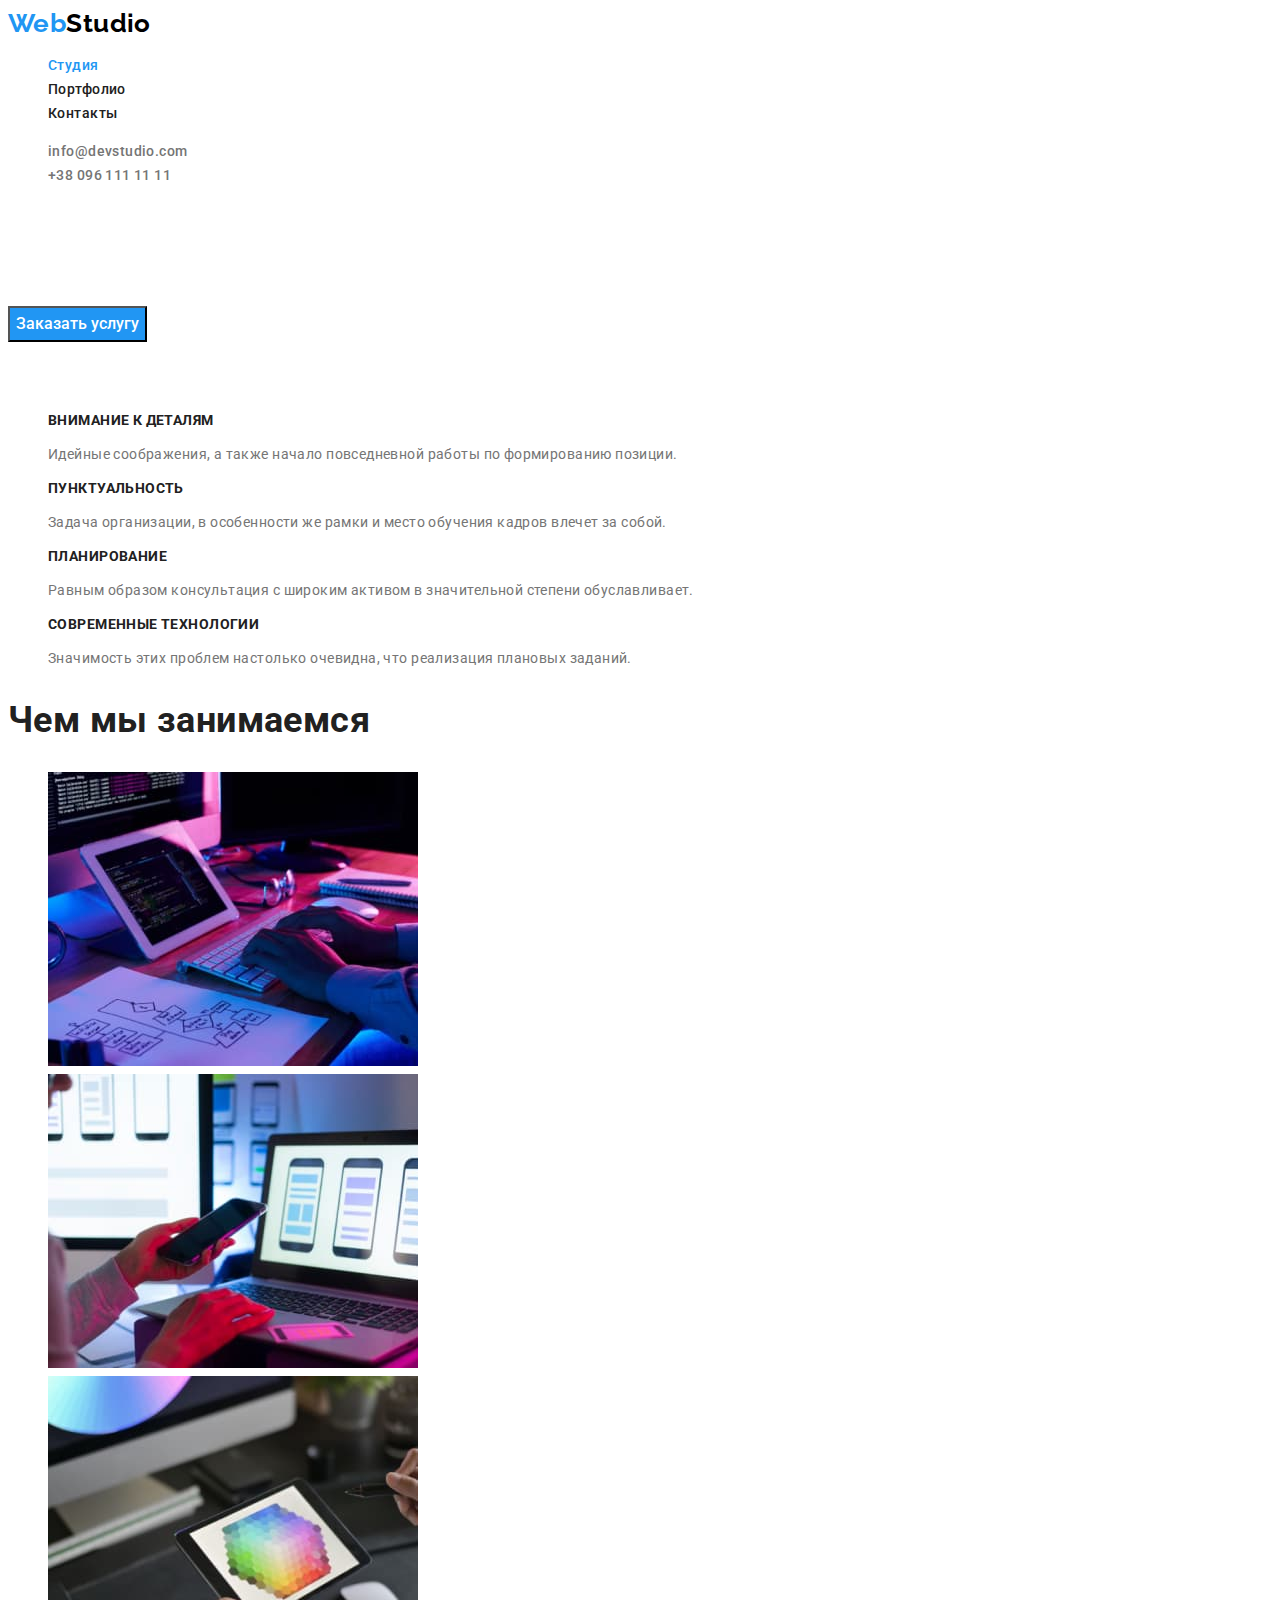
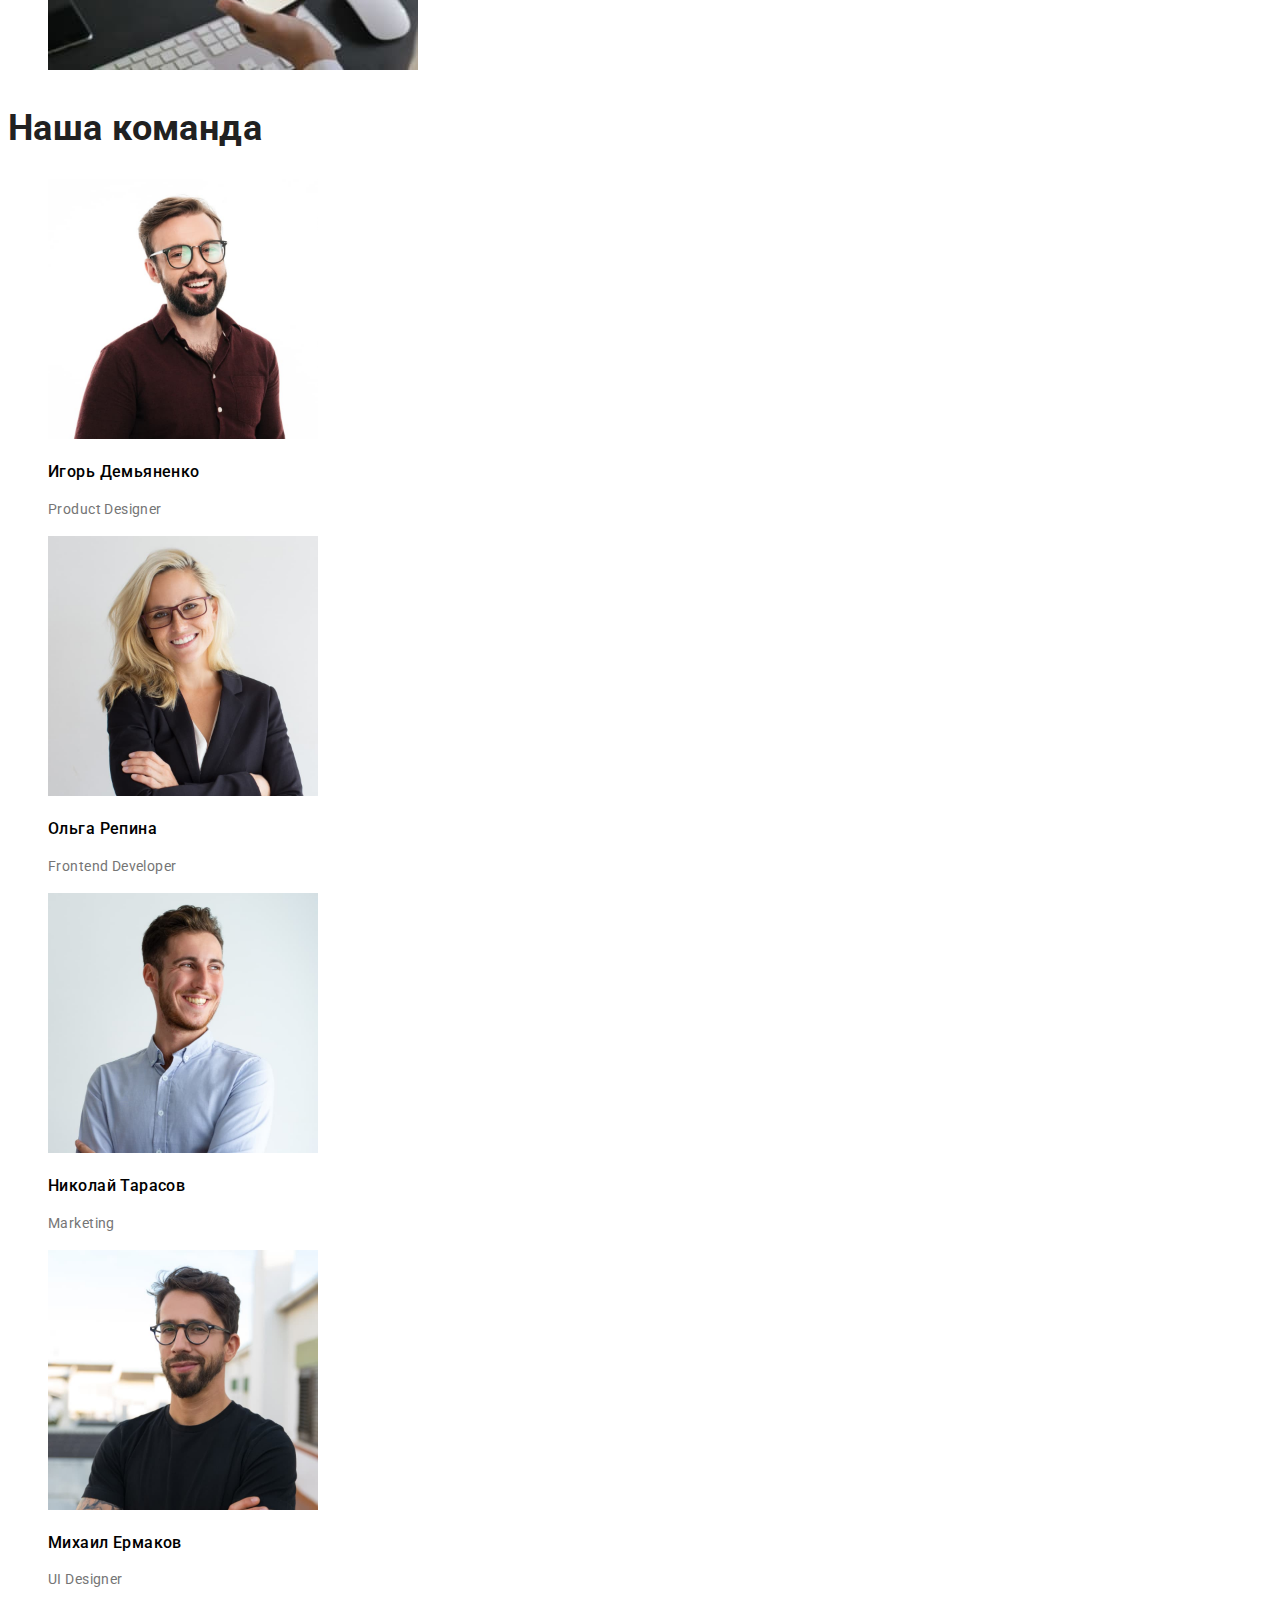
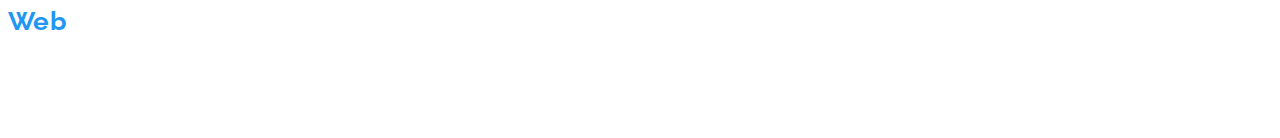
<file: index.html>
<!DOCTYPE html>
<html lang="en">
  <head>
    <meta charset="UTF-8" />
    <meta http-equiv="X-UA-Compatible" content="IE=edge" />
    <meta name="viewport" content="width=device-width, initial-scale=1.0" />
    <title>Web Studio (version 2.1)</title>
    <link href="https://fonts.googleapis.com/css2?family=Raleway:wght@700&family=Roboto:wght@400;500;700;900&display=swap"
      rel="stylesheet">
    <link rel="stylesheet" href="./css/styles.css">
  </head>
  <body>
    <!-- Menu Nav-->
    <header class="header">
      <nav class="nav">
        <a class="logo" href="./index.html"><span class="logo-web">Web</span>Studio</a>
        <ul>
          <li class="nav-item"><a href="./index.html" class="nav-link current">Студия</a></li>
          <li class="nav-item"><a href="./portfolio.html" class="nav-link">Портфолио</a></li>
          <li class="nav-item"><a href="" class="nav-link">Контакты</a></li>
        </ul>
      </nav>
      <ul class="address">
        <li class="address-item"><a href="mailto:info@devstudio.com" class="address-link">info@devstudio.com</a></li>
        <li class="address-item"><a href="tel:+380961111111" class="address-link">+38 096 111 11 11</a></li>
      </ul>
    </header>
    <!-- Шапка -->
    <main>
      <section class="business">
        <h1 class="business-title" >Эффективные решения для вашего бизнеса</h1>
        <button type="button" class="business-button" >Заказать услугу</button>
      </section>
      <!-- Особенности -->
      <Section>
        <h2 class="hide-text">Наши Особенности</h2>
        <ul class="feature">
          <li class="feature-item">
            <h3 class="feature-title">Внимание к деталям</h3>
            <p class="feature-text">
              Идейные соображения, а также начало повседневной работы по
              формированию позиции.
            </p>
          </li>
          <li class="feature-item">
            <h3 class="feature-title">Пунктуальность</h3>
            <p class="feature-text">
              Задача организации, в особенности же рамки и место обучения кадров
              влечет за собой.
            </p>
          </li>
          <li class="feature-item">
            <h3 class="feature-title">Планирование</h3>
            <p class="feature-text">
              Равным образом консультация с широким активом в значительной степени
              обуславливает.
            </p>
          </li>
          <li class="feature-item">
            <h3 class="feature-title">Современные технологии</h3>
            <p class="feature-text">
              Значимость этих проблем настолько очевидна, что реализация плановых
              заданий.
            </p>
          </li>
        </ul>
      </Section>
      <!-- Чем мы занимаемся -->
      <section class="work">
        <h2 class="work-title">Чем мы занимаемся</h2>
        <ul>
          <li>
            <img src="./images/box1.jpg" alt="box1" />
          </li>
          <li>
            <img src="./images/box2.jpg" alt="box2" />
          </li>
          <li>
            <img src="./images/box3.jpg" alt="box3" />
          </li>
        </ul>
      </section>
      <!-- Наша команда -->
      <section class="tim">
        <h2 class="tim-title">Наша команда</h2>
        <ul class="teamlead">
          <li class="teamlead-item">
            <img src="./images/foto_igor.jpg" alt="foto Igor" width="270" />
            <h3 class="teamlead-title">Игорь Демьяненко</h3>
            <p class="teamlead-text">Product Designer</p>
          </li>
          <li>
            <img src="./images/foto_olga.jpg" alt="foto Olga" width="270" />
            <h3 class="teamlead-title">Ольга Репина</h3>
            <p class="teamlead-text">Frontend Developer</p>
          </li>
          <li>
            <img src="./images/foto_nikol.jpg" alt="foto Nikolya" width="270" />
            <h3 class="teamlead-title">Николай Тарасов</h3>
            <p class="teamlead-text">Marketing</p>
          </li>
          <li>
            <img src="./images/foto_mixa.jpg" alt="foto Mixa" width="270" />
            <h3 class="teamlead-title">Михаил Ермаков</h3>
            <p class="teamlead-text">UI Designer</p>
          </li>
        </ul>
      </section>
    </main>
    <!-- Подвал -->
    <footer>
      <a class="footer-logo" href="./index.html"><span class="footer-logo-web">Web</span><span class="footer-logo-studio">Studio</span></a>
        <address>
          <ul class="footer-address">
            <li class="footer-item"><a href="" class="footer-address-address">г. Киев, пр-т Леси Украинки, 26</a></li>
            <li class="footer-item"><a href="mailto:info@devstudio.com" class="footer-address-link">info@devstudio.com</a></li>
            <li class="footer-item"><a href="tel:+380991111111" class="footer-address-link">+38 099 111 11 11</a></li>
          </ul>
        </address>
    </footer>
  </body>
</html>
</file>
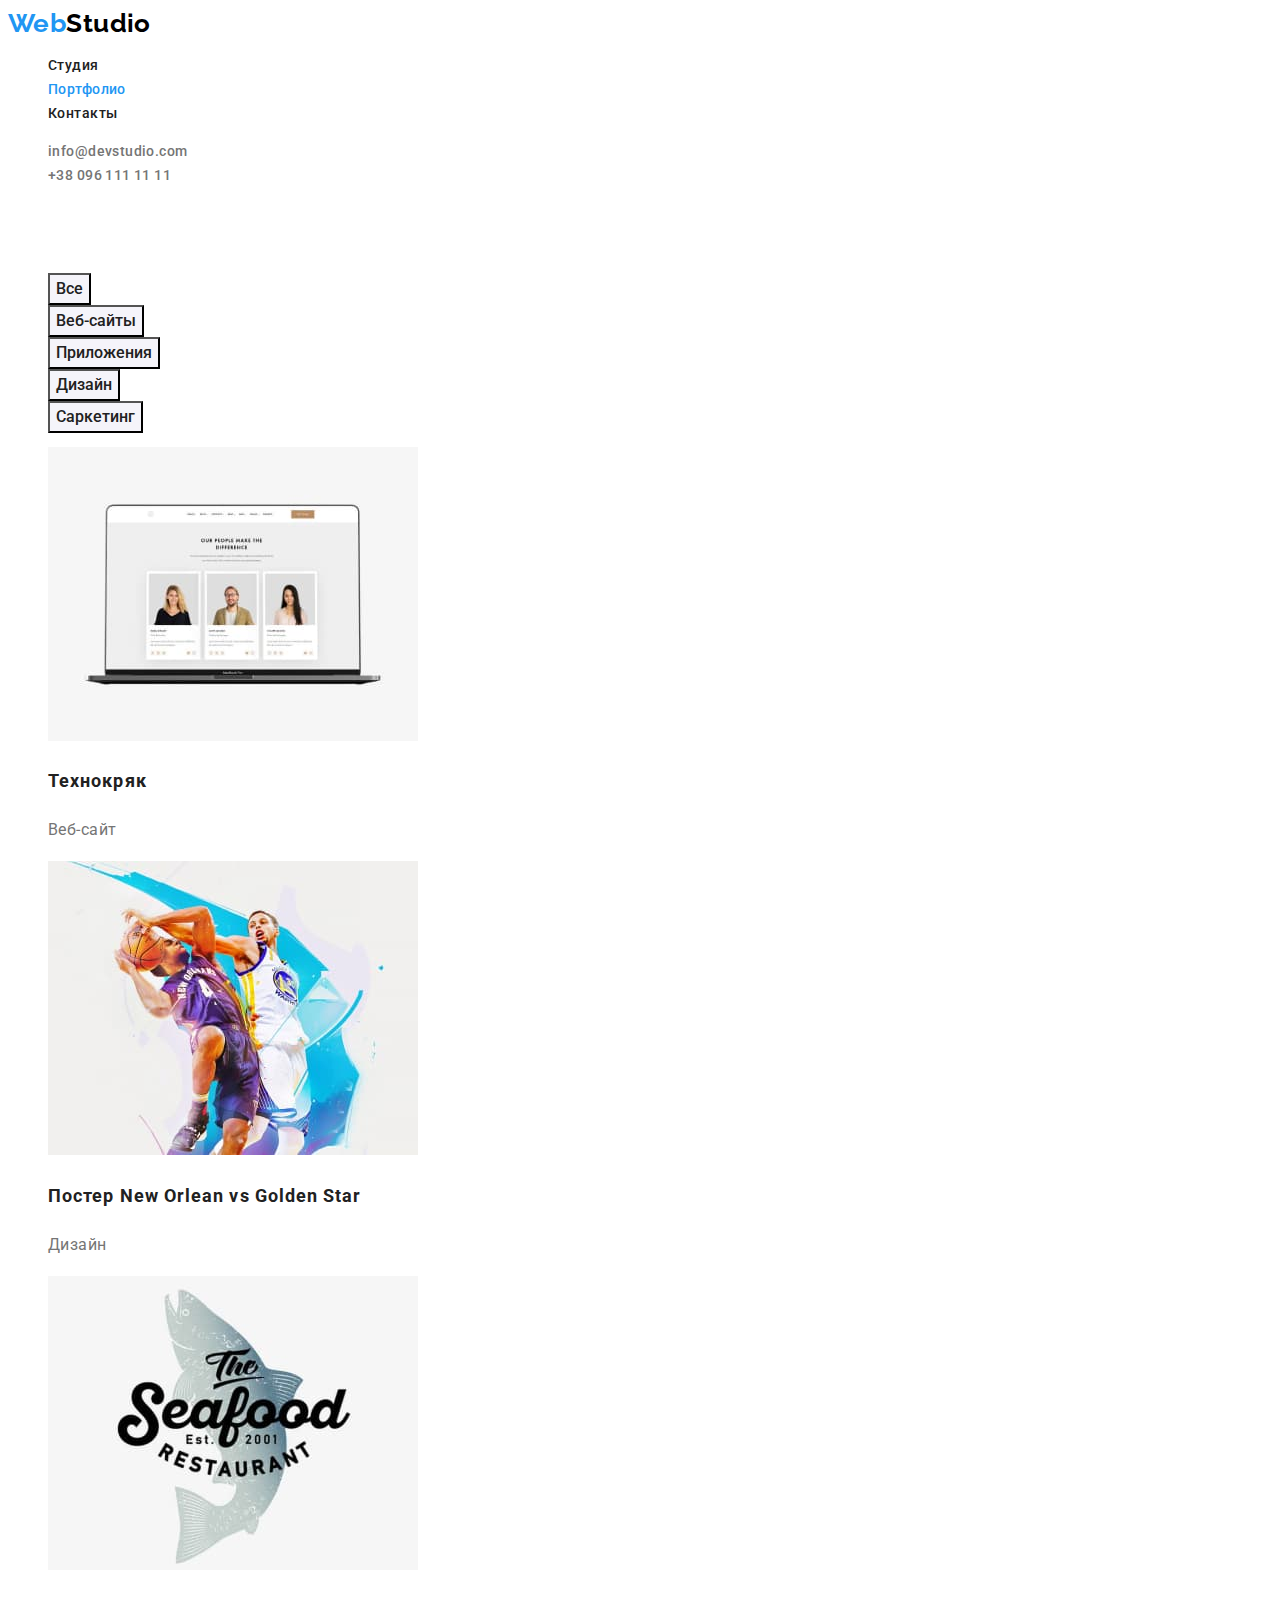
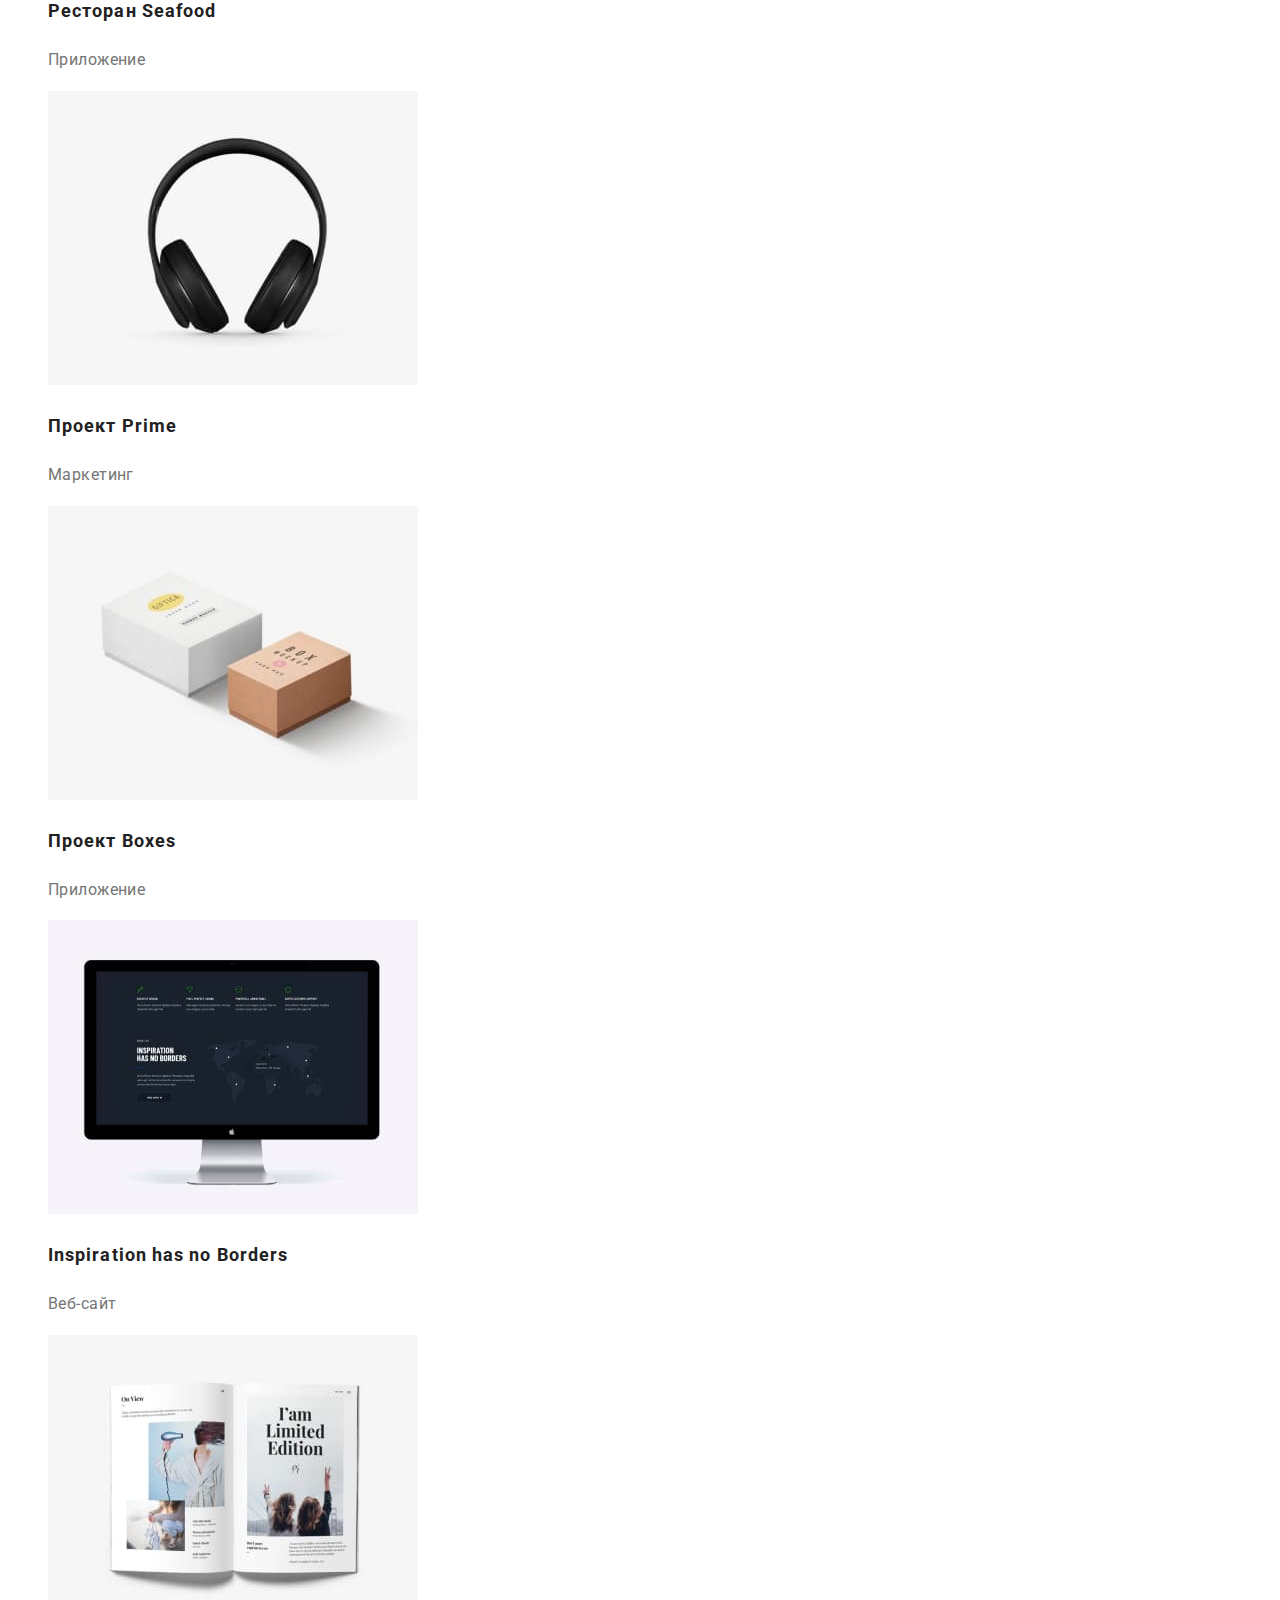
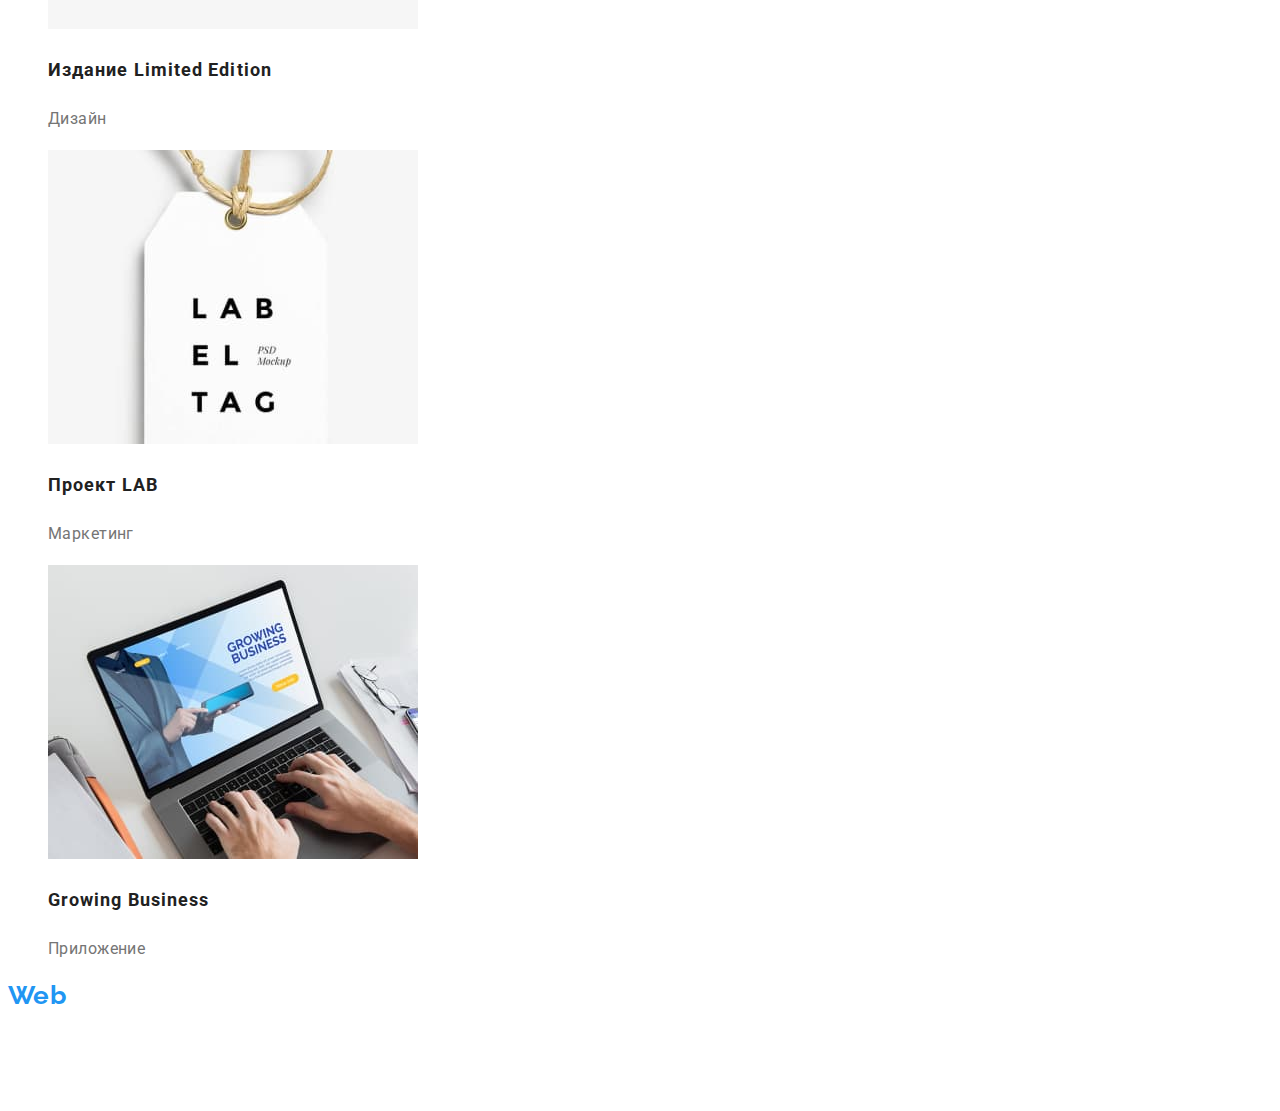
<file: portfolio.html>
<!DOCTYPE html>
<html lang="en">
  <head>
    <meta charset="UTF-8" />
    <meta http-equiv="X-UA-Compatible" content="IE=edge" />
    <meta name="viewport" content="width=device-width, initial-scale=1.0" />
    <title>Web Studio (version 2.1) - portfolio</title>
    <link
      href="https://fonts.googleapis.com/css2?family=Raleway:wght@700&family=Roboto:wght@400;500;700;900&display=swap"
      rel="stylesheet"
    />
    <link rel="stylesheet" href="./css/styles.css" />
  </head>

  <body>
    <!-- Menu Nav-->
    <header class="header">
      <nav class="nav">
        <a class="logo" href="./index.html"
          ><span class="logo-web">Web</span>Studio</a
        >
        <ul>
          <li class="nav-item">
            <a href="./index.html" class="nav-link">Студия</a>
          </li>
          <li class="nav-item">
            <a href="./portfolio.html" class="nav-link current">Портфолио</a>
          </li>
          <li class="nav-item"><a href="" class="nav-link">Контакты</a></li>
        </ul>
      </nav>
      <ul class="address">
        <li class="address-item">
          <a href="mailto:info@devstudio.com" class="address-link"
            >info@devstudio.com</a
          >
        </li>
        <li class="address-item">
          <a href="tel:+380961111111" class="address-link">+38 096 111 11 11</a>
        </li>
      </ul>
    </header>
    <main>
      <!-- Заголовок -->
      <section>
        <h1 class="hide-text">Портфолио</h1>

        <!--Кнопки для фильтрования-->

        <ul class="filter">
          <li class="filter-item">
            <button type="button" class="filter-button">Все</button>
          </li>
          <li class="filter-item">
            <button type="button" class="filter-button">Веб-сайты</button>
          </li>
          <li class="filter-item">
            <button type="button" class="filter-button">Приложения</button>
          </li>
          <li class="filter-item">
            <button type="button" class="filter-button">Дизайн</button>
          </li>
          <li class="filter-item">
            <button type="button" class="filter-button">Саркетинг</button>
          </li>
        </ul>

        <!-- Портфолио, основной контент -->

        <ul class="portfolio">
          <li class="portfolio-item">
            <img src="./images/technocryk.jpg" alt="технокряк" width="370" />
            <h2 class="portfolio-title">Технокряк</h2>
            <p class="portfolio-text">Веб-сайт</p>
          </li>
          <li class="portfolio-item">
            <img src="./images/basketballplayers.jpg" alt="basketball players" width="370" />
            <h2 class="portfolio-title">Постер New Orlean vs Golden Star</h2>
            <p class="portfolio-text">Дизайн</p>
          </li>
          <li class="portfolio-item">
            <img
              src="./images/restarantseafood.jpg"
              alt="restorant seafood"
              width="370"
            />
            <h2 class="portfolio-title">Ресторан Seafood</h2>
            <p class="portfolio-text">Приложение</p>
          </li>
          <li class="portfolio-item">
            <img
              src="./images/projeckprime.jpg"
              alt="projeck prime"
              width="370"
            />
            <h2 class="portfolio-title">Проект Prime</h2>
            <p class="portfolio-text">Маркетинг</p>
          </li>
          <li class="portfolio-item">
            <img
              src="./images/projectboxes.jpg"
              alt="projeck boxes"
              width="370"
            />
            <h2 class="portfolio-title">Проект Boxes</h2>
            <p class="portfolio-text">Приложение</p>
          </li>
          <li class="portfolio-item">
            <img
              src="./images/inspirationborders.jpg"
              alt="inspiration has no borders"
              width="370"
            />
            <h2 class="portfolio-title">Inspiration has no Borders</h2>
            <p class="portfolio-text">Веб-сайт</p>
          </li>
          <li class="portfolio-item">
            <img
              src="./images/publishinghouse.jpg"
              alt="publishing house limited edition"
              width="370"
            />
            <h2 class="portfolio-title">Издание Limited Edition</h2>
            <p class="portfolio-text">Дизайн</p>
          </li>
          <li class="portfolio-item">
            <img src="./images/projectlab.jpg" alt=" project lab" width="370" />
            <h2 class="portfolio-title">Проект LAB</h2>
            <p class="portfolio-text">Маркетинг</p>
          </li>
          <li class="portfolio-item">
            <img
              src="./images/growingbusiness.jpg"
              alt="growing business"
              width="370"
            />
            <h2 class="portfolio-title">Growing Business</h2>
            <p class="portfolio-text">Приложение</p>
          </li>
        </ul>
      </section>
    </main>

    <!-- Подвал -->
    <footer>
      <a class="footer-logo" href="./index.html"><span class="footer-logo-web">Web</span>
        <span class="footer-logo-studio">Studio</span></a>
      <address>
        <ul class="footer-address">
          <li class="footer-address-item">
            <a href="" class="footer-address-address"
              >г. Киев, пр-т Леси Украинки, 26</a
            >
          </li>
          <li class="footer-address-item">
            <a href="mailto:info@devstudio.com" class="footer-address-link"
              >info@example.com</a
            >
          </li>
          <li class="footer-address-item">
            <a href="tel:+380991111111" class="footer-address-link"
              >+38 099 111 11 11</a
            >
          </li>
        </ul>
      </address>
    </footer>
  </body>
</html>
</file>
<file: css/styles.css>
:root {
  --primary-text-color: #757575;
  --title-text-color: #212121;
  --accent-link-color: #2196f3;
  --accent-text-color: #ffffff;
  --logo-text-color: #000000;
}

body {
  font-family: Roboto, sans-serif;
  font-weight: 500;
  font-size: 14px;
  line-height: 1.71;
  background-color: #ffffff;
  letter-spacing: 0.03em;
}

/* Общие параметры для логотипа */
.logo,
.footer-logo {
  font-family: Raleway, sans-serif;
  color: var(--logo-text-color);
  font-weight: 700;
  font-size: 26px;
  line-height: 1.19;
}
/* Задаю цвет первой части логотипа "Web" */
.logo-web,
.footer-logo-web {
  color: var(--accent-link-color);
}
.footer-logo-studio {
  color: var(--accent-text-color);
}

/* Новигация по сайту  */
.nav-link {
  color: var(--title-text-color);
}

.nav-link:hover,
.nav-link.current,
.nav-link:focus {
  color: var(--accent-link-color);
}

/* Адресс */

.address-link {
  color: var(--primary-text-color);
}
.address-link:focus,
.address-link:hover,
.footer-address-address:focus,
.footer-address-address:hover,
.footer-address-link:focus,
.footer-address-link:hover {
  color: var(--accent-link-color);
}
/* Шапка */
.business-title {
  color: var(--accent-text-color);
  font-weight: 900;
  font-size: 44px;
  line-height: 1.36;
}
.business-button {
  font-family: Roboto;
  font-weight: 500;
  font-size: 16px;
  line-height: 1.87;
  background-color: #2196f3;
  color: var(--accent-text-color);
  cursor: pointer; /* Задан курсор при наведении*/
}
/* Наши Особенности */
.hide-text {
  /* Скрываю текст 
  В учебном материале данную 
  информацию еще не проходили, 
  поэтому взят данный кусок из 
  интернета. В бедующем будет 
  заменен на корректный.*/

  text-indent: 100%;
  white-space: nowrap;
  overflow: hidden;
}
/**********************************/

.feature-title {
  font-size: 14px;
  line-height: 1.14;
  color: var(--title-text-color);
  text-transform: uppercase;
}
.feature-text,
.teamlead-text,
.portfolio-text {
  font-weight: 400;
  font-size: 14px;
  line-height: 1.71;
  color: var(--primary-text-color);
}
/* Чем мы занимаемся */
.work-title,
.tim-title {
  font-size: 36px;
  line-height: 1.16;
  color: var(--title-text-color);
}

.position {
  font-size: 16px;
  line-height: 1.18;
}
.teamlead-title {
  font-weight: 500;
  font-size: 16px;
  line-height: 1.18;
}

/* Подвал */
.footer-address-address {
  color: var(--accent-text-color);
  font-size: 14px;
  line-height: 1.71;
  font-style: normal;
  font-weight: 400;
}
.footer-address-link {
  color: rgba(255, 255, 255, 0.6);
  font-size: 14px;
  line-height: 1.71;
  font-style: normal;
  font-weight: 400;
}

/********* П О Р Т Ф О Л И О ************/
.filter-button {
  font-family: Roboto;
  font-style: normal;
  font-weight: 500;
  font-size: 16px;
  line-height: 1.62;
  color: var(--title-text-color);
  background-color: #f5f4fa;
  cursor: pointer; /* Задан курсор при наведении*/
}
.filter-button:focus,
.filter-button:hover {
  color: var(--accent-text-color);
  background-color: #2196f3;
}
.portfolio-title {
  color: var(--title-text-color);
  font-size: 18px;
  line-height: 2;
  letter-spacing: 0.06em;
}
.portfolio-text {
  font-size: 16px;
  line-height: 1.87;
}

/* Убираю маркер у всех списков  */
ul {
  list-style: none;
}

/* Убирает подчеркивание*/
.logo,
.nav-link,
.address-link,
.footer-address,
.footer-link,
.footer-logo,
.footer-address-address,
.footer-address-link {
  text-decoration: none;
}
</file>
